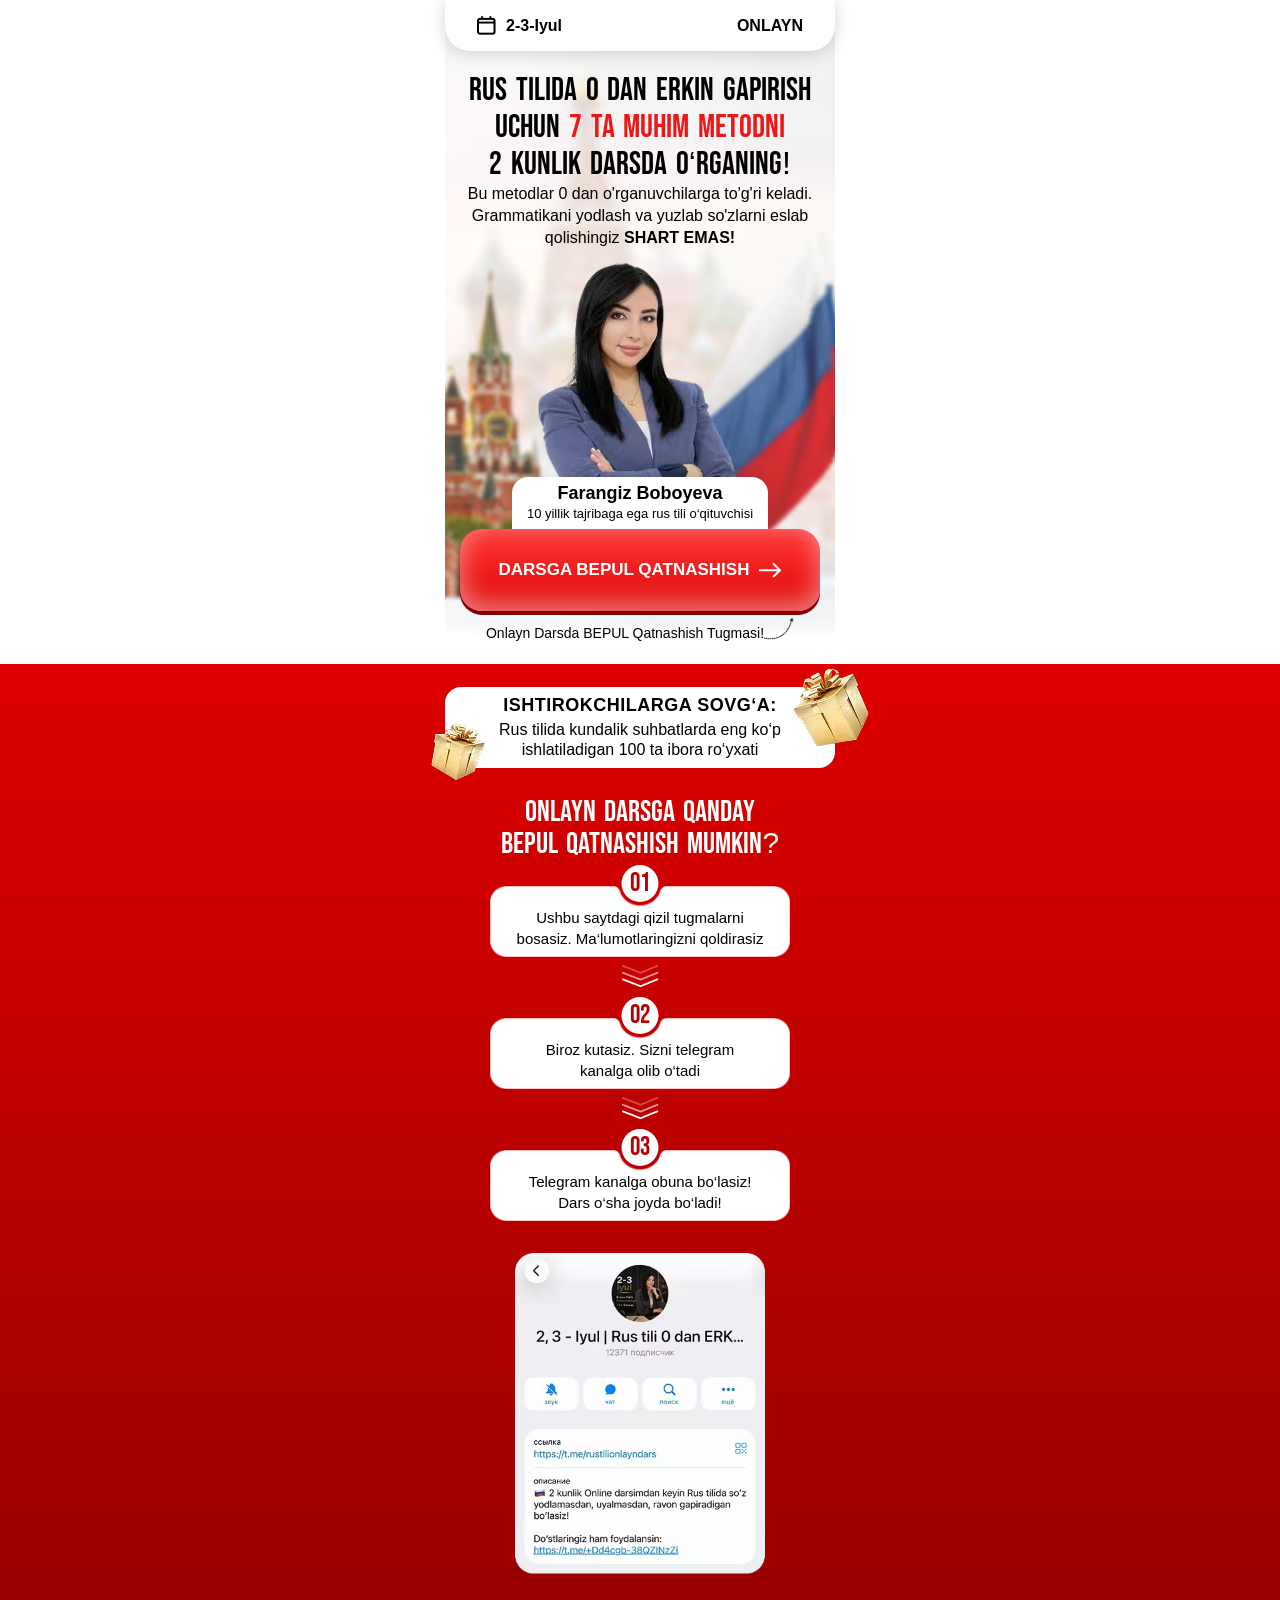
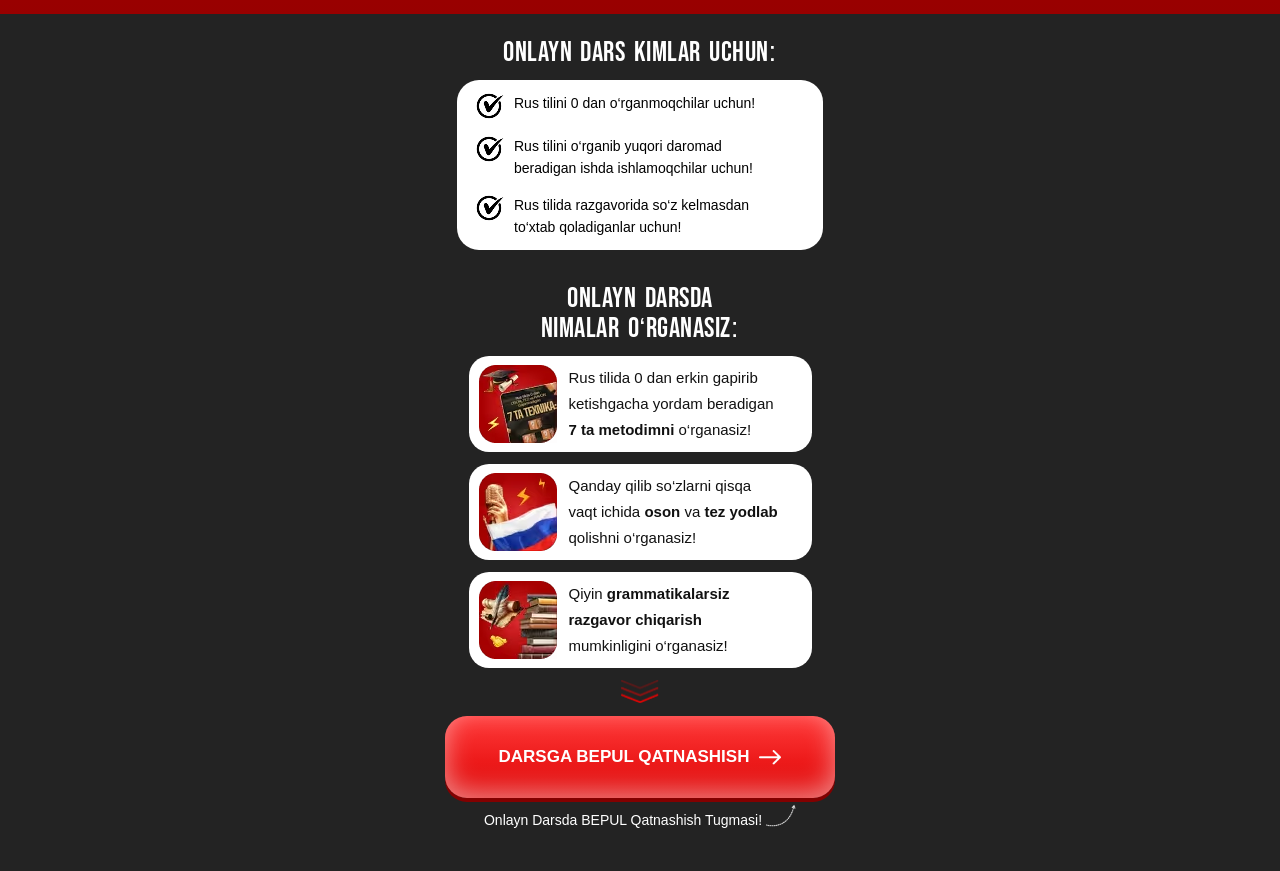
<file: index.html>
<!doctype html>
<html lang="uz">

<head>
  <meta charset="UTF-8" />
  <meta name="viewport" content="width=device-width, initial-scale=1.0" />
  <title>2-3-Iyul</title>
  <style>
    *{margin:0;padding:0;box-sizing:border-box}html{overflow-x:hidden}body{background:#fff;color:#000;font-size:16px;font-family:Inter, sans-serif;overflow-x:hidden}.container{max-width:390px;margin:0 auto}.header{display:flex;align-items:center;justify-content:space-between;padding:16px 32px 16px 32px;background:#fff;border-bottom-left-radius:25px;border-bottom-right-radius:25px;box-shadow:0px 2px 17.8px 0px #0000002b;max-width:390px;width:100%;margin:0 auto}.header__item{display:flex;align-items:center;justify-content:center;gap:10px}.header__item span{font-weight:600}.hero-header{max-width: 390px; margin: 0 auto; background:url( "../images/bg.avif" ) center / cover no-repeat;background-position:100% 75%;}.hero{position:relative;max-width:390px;width:100%;margin:0 auto;margin-top:21px;max-height:575px;min-height:555px}.hero__media{position:relative;margin-top:-40px}.hero__media img{display:block;width:100%;height:auto;object-fit:cover}.cta{position:relative;display:flex;flex-direction:column;align-items:center;transform:translateY(-170px);margin-bottom:-170px;padding:0 15px 20px}.cta .cta__btn{margin-top:-30px}.cta__top{position:relative;z-index:1;display:flex;flex-direction:column;align-items:center;gap:2px;width:auto;padding:6px 15px 38px;background:#fff;border-radius:16px;box-shadow:0 2px 17.8px rgba(0, 0, 0, 0.17);text-align:center}.cta__top strong{font-size:18px;font-weight:700}.cta__top span{font-size:13px;color:#000}.cta__btn{position:relative;z-index:2;display:flex;align-items:center;justify-content:center;gap:10px;width:100%;background:linear-gradient(180deg, #ff3a3a 0%, #de0000 100%);border-radius:22px;box-shadow: 0px 4px 0px 0px #830000, 0px -8px 26.9px 0px #FFFFFF80 inset;border:none;outline:none;padding:30px}.cta__btn span{font-family:Inter, sans-serif;font-weight:700;font-size:clamp(14px, 4vw, 17px);line-height:22.08px;letter-spacing:0%;text-align:center;vertical-align:middle;white-space:nowrap;color:#fff;text-decoration:none;text-transform:uppercase}.cta__bottom{position:relative;z-index:1;display:flex;align-items:center;justify-content:center;text-align:center;font-size:clamp(8px, 4vw, 14px);margin-top:10px;gap:4px, }.cta__bottom img{transform:translateY(-4px)}.hero h1{font-family:"Bebas Neue" , sans-serif;font-weight:400;font-size:clamp(26px, 8vw, 32px);line-height:37px;text-align:center;text-transform:uppercase}.hero h1 span{color:#ec1818}.hero p{font-family:"Inter" , sans-serif;font-weight:400;font-size:clamp(14px, 4vw, 16px);line-height:22.08px;letter-spacing:0%;text-align:center}
  </style>
  <link rel="stylesheet" href="./css/main.css" media="print" onload="this.media = 'all'" />
  <noscript>
    <link rel="stylesheet" href="./css/main.css" />
  </noscript>
</head>

<body>
  <main>
    <section class="home">
      <div class="hero-header">
        <div class="header">
          <div class="header__item">
            <img src="./images/calendar.png" alt="calendar" width="19" height="19" loading="lazy" decoding="async" />
            <span>2-3-Iyul</span>
          </div>
          <div class="header__item">
            <span>ONLAYN</span>
          </div>
        </div>
        <div class="hero">
          <h1>
            RUS TILIDA 0 DAN ERKIN GAPIRISH <br />
            UCHUN <span>7 TA MUHIM METODNI</span> <br />
            2 KUNLIK DARSDA O‘RGANING!
          </h1>
          <p>
            Bu metodlar 0 dan o'rganuvchilarga to'g'ri keladi. <br />
            Grammatikani yodlash va yuzlab so'zlarni eslab <br />
            qolishingiz <b>SHART EMAS!</b>
          </p>
          <div class="hero__media">
            <img src="./images/speaker.avif" alt="Farangiz Boboyeva" width="390" height="360" loading="lazy"
              decoding="async" />
          </div>
        </div>
      </div>
      
      <div class="cta container">
        <div class="cta__top">
          <strong>Farangiz Boboyeva</strong>
          <span>10 yillik tajribaga ega rus tili o‘qituvchisi</span>
        </div>
        <button href="#" class="cta__btn registerBtn">
          <span>DARSGA BEPUL QATNASHISH</span>
          <img src="./images/btn.png" alt="" width="22" height="15" loading="lazy" decoding="async">
        </button>
        <div class="cta__bottom">
          <span>Onlayn Darsda BEPUL Qatnashish Tugmasi!</span>
          <img src="./images/arrow.png" alt="" width="30" height="23" loading="lazy" decoding="async">
        </div>
      </div>
    </section>

    <div class="steps">
      <div class="container">
        <div class="gift">
          <img class="gift__icon gift__icon--left" src="./images/gift.avif" alt="gift" width="63" height="68"
            loading="lazy" decoding="async" />
          <img class="gift__icon gift__icon--right" src="./images/gift-2.avif" alt="gift" width="99" height="103"
            loading="lazy" decoding="async" />
          <h2>ISHTIROKCHILARGA SOVG‘A:</h2>
          <p>
            Rus tilida kundalik suhbatlarda eng ko‘p <br />
            ishlatiladigan 100 ta ibora ro‘yxati
          </p>
        </div>
        <h3 class="steps__title">
          ONLAYN DARSGA QANDAY <br />
          BEPUL QATNASHISH MUMKIN?
        </h3>
        <ul class="steps__list">
          <li class="step">
            <img class="step__bg" src="./images/item-bg.avif" alt="" width="320" height="81" loading="lazy"
              decoding="async" />
            <span class="step__num">01</span>
            <p>
              Ushbu saytdagi qizil tugmalarni <br />
              bosasiz. Ma‘lumotlaringizni qoldirasiz
            </p>
          </li>
          <li class="img">
            <img src="./images/down.png" width="39" height="23" alt="" loading="lazy" decoding="async">
          </li>
          <li class="step">
            <img class="step__bg" src="./images/item-bg.avif" alt="" width="320" height="81" loading="lazy"
              decoding="async" />
            <span class="step__num">02</span>
            <p>
              Biroz kutasiz. Sizni telegram <br />
              kanalga olib o‘tadi
            </p>

          </li>
          <li class="img">
            <img src="./images/down.png" width="39" height="23" alt="" loading="lazy" decoding="async">
          </li>

          <li class="step">
            <img class="step__bg" src="./images/item-bg.avif" alt="" width="320" height="81" loading="lazy"
              decoding="async" />
            <span class="step__num">03</span>
            <p>
              Telegram kanalga obuna bo‘lasiz! <br />
              Dars o‘sha joyda bo‘ladi!
            </p>
          </li>
        </ul>

        <div class="steps__screen">
          <img src="./images/telegram.avif" alt="Telegram kanal" width="250" height="320" loading="lazy"
            decoding="async" />
        </div>
      </div>
    </div>

    <div class="info">
      <div class="container">
        <h3 class="info__title">ONLAYN DARS KIMLAR UCHUN:</h3>
        <ul class="checklist">
          <li>
            <img src="./images/check.png" alt="" width="28" height="28" loading="lazy" decoding="async" />
            <p>Rus tilini 0 dan o‘rganmoqchilar uchun!</p>
          </li>
          <li>
            <img src="./images/check.png" alt="" width="" height="" loading="lazy" decoding="async" width="28"
              height="28" loading="lazy" decoding="async" />
            <p>
              Rus tilini o‘rganib yuqori daromad <br />
              beradigan ishda ishlamoqchilar uchun!
            </p>
          </li>
          <li>
            <img src="./images/check.png" alt="" width="28" height="28" loading="lazy" decoding="async" />
            <p>
              Rus tilida razgavorida so‘z kelmasdan <br />
              to‘xtab qoladiganlar uchun!
            </p>
          </li>
        </ul>

        <h3 class="info__title">
          ONLAYN DARSDA <br />
          NIMALAR O‘RGANASIZ:
        </h3>
        <ul class="learn">
          <li class="learn__item">
            <img src="./images/learn-1.avif" alt="" width="78" height="78" loading="lazy" decoding="async" />
            <p>
              Rus tilida 0 dan erkin gapirib <br />
              ketishgacha yordam beradigan <br />
              <strong>7 ta metodimni</strong> o‘rganasiz!
            </p>
          </li>
          <li class="learn__item">
            <img src="./images/learn-2.avif" alt="" width="78" height="78" loading="lazy" decoding="async" />
            <p>
              Qanday qilib so‘zlarni qisqa <br />
              vaqt ichida <strong>oson</strong> va <strong>tez yodlab</strong> <br />
              qolishni o‘rganasiz!
            </p>
          </li>
          <li class="learn__item">
            <img src="./images/learn-3.avif" alt="" width="78" height="78" loading="lazy" decoding="async" />
            <p>
              Qiyin <strong>grammatikalarsiz</strong> <br />
              <strong>razgavor chiqarish</strong> <br />
              mumkinligini o‘rganasiz!
            </p>
          </li>
        </ul>

        <div class="info__chevron">
          <img src="./images/red-down.png" alt="" width="40" height="40" loading="lazy" decoding="async" />
        </div>

        <button class="cta__btn registerBtn">
          <span>DARSGA BEPUL QATNASHISH</span>
          <img src="./images/btn.png" alt="" width="22" height="15" loading="lazy" decoding="async">
        </button>
        <p class="info__note"><span>Onlayn Darsda BEPUL Qatnashish Tugmasi!</span> <img src="./images/arrow-white.png"
            alt="" width="30" height="23" decoding="async" loading="lazy"></p>
      </div>
    </div>
  </main>
  <!-- Modal -->
  <div id="registrationModal" class="homeModal" style="display: none">
    <div class="homeModalOverlay"></div>
    <div class="homeFormContainer">
      <button class="closeButton" id="closeModalBtn">
        <svg xmlns="http://www.w3.org/2000/svg" width="16" height="16" viewBox="0 0 12 12" fill="none">
          <path d="M1 11L11 1M1 1.00001L11 11" stroke="currentColor" stroke-width="1.5" stroke-linecap="round" />
        </svg>
      </button>
      <div class="homeFormTop">
        <h1 class="homeFormTopTitle">
          Ro'yxatdan o'tish uchun ma'lumotlaringizni kiriting!
        </h1>
      </div>
      <form id="registrationForm" name="contact-form">
        <!-- ISM -->
        <div class="HomeFormRow">
          <label class="HomeFormRowLabel" for="name">Ismingiz:</label>
          <input class="HomeFormRowInput" type="text" id="name" name="name" placeholder="Ismingizni kiriting"
            autocomplete="name" />
          <p class="homeFormErrorText" id="nameError" style="display: none">
            ❌ Ismingizni kiriting!
          </p>
        </div>

        <!-- TELEFON -->
        <div class="HomeFormRow">
          <label class="HomeFormRowLabel" for="phone">Telefon raqamingiz:</label>

          <div class="phone-input-container">
            <!-- LEFT: country -->
            <button type="button" class="selected-country" id="selectedCountry">
              <span class="selected-flag" id="selectedCountryFlag">🇺🇿</span>

              <svg id="dropdownIcon" xmlns="http://www.w3.org/2000/svg" width="16" height="16" viewBox="0 0 24 24"
                fill="none" stroke="currentColor" stroke-width="2" stroke-linecap="round" stroke-linejoin="round">
                <polyline points="6 9 12 15 18 9"></polyline>
              </svg>
              <span class="selected-code" id="selectedCountryCodeText">+998</span>
            </button>

            <!-- dropdown -->
            <div class="country-dropdown" id="countryDropdown" style="display:none"></div>

            <!-- RIGHT: phone input (number span inside) -->
            <div class="phone-field">
              <input class="HomeFormRowInput phone-input" type="tel" id="phone" name="phone" inputmode="numeric"
                placeholder="88 888 88 88" autocomplete="tel"
                style="border: none; background-color: transparent;padding-left: 5px;" />
            </div>
          </div>

          <p class="homeFormErrorText" id="phoneError" style="display:none">
            ❌ Telefon raqam mos emas!
          </p>
        </div>


        <button type="submit" class="HomeFormBtn" id="submitBtn">
          DAVOM ETISH
        </button>
      </form>
    </div>
  </div>
</body>
<script defer src="./js/phoneFormatter.js"></script>
<script defer src="./js/app.js"></script>

</html>
</file>
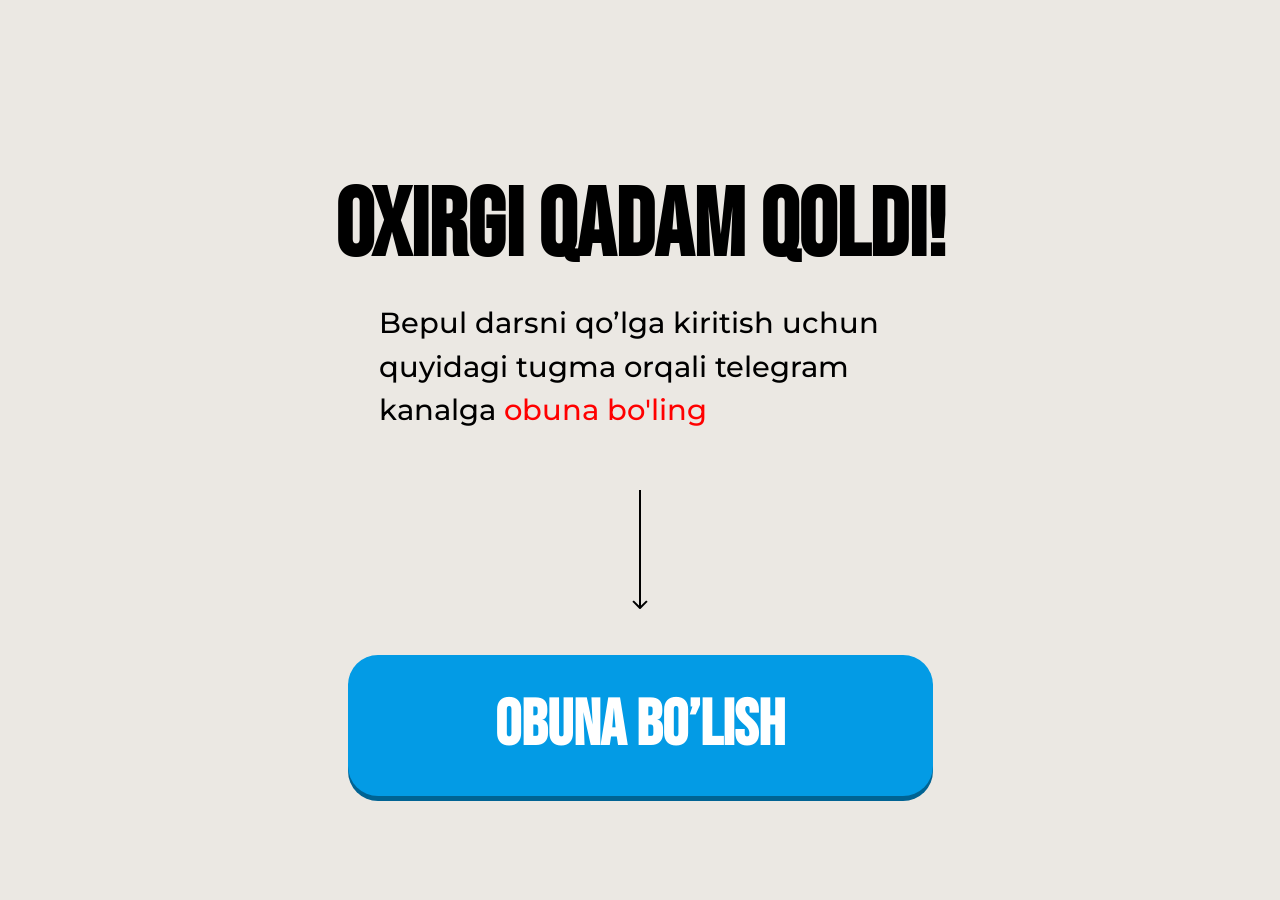
<file: thankYou.html>
<!DOCTYPE html>
<html lang="uz">
<head>
  <meta charset="UTF-8" />
  <meta name="viewport" content="width=device-width, initial-scale=1.0" />
  <title>Obuna Bo'lish</title>
  <style>* {margin: 0;padding: 0;box-sizing: border-box;}.header {padding-top: 0px;padding-bottom: 0px;background-color: #ebe8e3;min-height: 100vh;padding-top: 180px;}.header-container {margin-left: auto;margin-right: auto;max-width: 671px;width: 100%;display: flex;background-repeat: no-repeat;padding-left: 20px;padding-right: 20px;}.hero-left {max-width: 903px;width: 100%;display: flex;flex-direction: column;align-items: center;}.hero-title {font-family: "Bebas Neue", sans-serif;font-weight: 700;font-size: 96px;line-height: 100%;letter-spacing: 0%;text-align: center;margin-bottom: 25px;text-transform: uppercase;max-width: 622px;}.hero-text {font-family: "Montserrat", sans-serif;font-weight: 500;font-size: clamp(17px ,5vw, 29px);line-height: 150%;letter-spacing: 0%;margin-bottom: 58px;max-width: 522px;}.hero-text>a {color: #ff0000;text-decoration: none;}.hero-btn-box {max-width: 585px;width: 100%;}.hero-img {text-align: center;align-items: center;justify-content: center;margin-bottom: 46px;display: flex;margin-left: auto;margin-right: auto;}.hero-btn {display: flex;align-items: center;justify-content: center;font-family: "Bebas Neue", sans-serif;font-weight: 700;font-size: 64px;line-height: 100%;text-align: center;padding: 39px 0px 38px 0px;background-color: #039BE5; box-shadow: 0px 5px 0px 0px #006393;color: white;border-radius: 30px;max-width: 585px;width: 100%;border: none;text-transform: uppercase;margin-bottom: 42px;text-decoration: none;max-height: 142px;}.hero-box {padding: 0 35px 0 20px;border-radius: 10px;border: 1px solid #bcbcbc;background-color: #fff;max-width: 585px;width: 100%;display: flex;align-items: center;gap: 12px;}.hero-box-text {font-family: "Montserrat", sans-serif;font-weight: 600;font-size: 16px;line-height: 100%;letter-spacing: 0%;}.img {display: none;}.hero-box-img {width: 70px;min-height: 70px;}@media (max-width: 500px) {.header {padding-top: 30%;padding-bottom: 0px;background-image: none;}.hero-left {display: block;}.header-container {margin-left: auto;margin-right: auto;text-align: center;padding-left: 10px;padding-right: 10px;}.hero-title {font-weight: 700;font-size: 40px;line-height: 100%;letter-spacing: 0%;text-align: center;margin-bottom: 5px;}.hero-img {margin-bottom: 24px;height: 69px;}.hero-btn {font-weight: 700;font-size: 32px;line-height: 100%;letter-spacing: 0%;text-align: center;padding: 23px 0px 20px 0px;border-radius: 30px;max-width: 345px;width: 100%;margin-left: auto;margin-right: auto;margin-bottom: 25px;}.hero-box {padding: 5px 10px 10px 9px;border-radius: 10px;text-align: left;max-width: 372px;margin-left: auto;margin-right: auto;}.hero-box-img {max-width: 41px;width: 41px;min-width: 41px;height: auto;object-fit: contain;min-height: 40px;}.hero-box-text {font-weight: 600;font-size: 11px;line-height: 130%;letter-spacing: 0%;padding-top: 3px;padding-bottom: 2px;}.img {display: flex;max-width: 632px;width: 100%;margin-left: auto;margin-right: auto;width: 100%;object-fit: cover;height: auto;}}.footer {padding-top: 25px;padding-bottom: 25px;background-color: black;}.footer__container {display: flex;align-items: center;justify-content: center;}.footer__link {color: white;font-size: 16px;font-weight: 400;font-family: sans-serif;text-decoration: none;b {font-weight: 700;text-decoration: underline;}}</style>
  <link rel="preload" href="https://fonts.googleapis.com/css2?family=Bebas+Neue" as="style" />
  <link rel="preload" href="https://fonts.googleapis.com/css2?family=Montserrat:wght@500;600;700" as="style" />
  <link href="https://fonts.googleapis.com/css2?family=Bebas+Neue&family=Montserrat:wght@500;600;700&display=swap"
    rel="stylesheet" />
</head>
<body>
  <section class="header">
    <div class="header-container">
      <div class="hero-left">
        <h2 class="hero-title">oxirgi qadam qoldi!</h2>
        <p class="hero-text">
          Bepul darsni qo’lga kiritish uchun <br> quyidagi tugma orqali telegram kanalga <span style="color: #ff0000;">obuna bo'ling</span>
        </p>
        <div class="hero-btn-box">
          <img class="hero-img" src="/images/strelka.svg" alt="Arrow icon" />
          <a href="https://t.me/+kos_IMl-VV85MGJi" class="hero-btn thankYouBtn">obuna bo’lish</a>
        </div>
      </div>
    </div>
  </section>
  <script defer src="./js/thankYou.js"></script>
</body>
</html>
</file>
<file: css/main.css>
@font-face{font-family:Bebas Neue;src:url( "../fonts/BebasNeue-Regular\(AZ09\).woff2" );font-display:swap;font-weight:normal}.steps{padding:23px 18px 40px;background:linear-gradient(180deg, #DE0000 0%, #980000 100%);color:#fff}.gift{max-width:390px;margin:0 auto;position:relative;text-align:center;padding:8px 20px;background:#fff;border-radius:16px}.gift__icon{position:absolute}.gift__icon--left{bottom:-18px;left:-5%}.gift__icon--right{top:-30px;right:-12%}.gift h2{position:relative;color:#000;font-family:"Inter" , sans-serif;font-weight:600;font-size:clamp(14px, 4.5vw, 18px);letter-spacing:0.5px;text-transform:uppercase;margin-bottom:4px}.gift p{position:relative;z-index:1;color:#000;font-size:clamp(12px, 4vw, 16px);line-height:20px}.steps__title{margin-top:28px;font-family:"Bebas Neue" , sans-serif;font-weight:400;font-size:30px;line-height:32px;text-align:center;text-transform:uppercase}.steps__list{list-style:none;margin-top:26px;display:flex;flex-direction:column;justify-content:center;align-items:center}.steps__list .img{margin-top:8px;margin-bottom:26px}.step{position:relative;padding:21px 20px 8px 20px;text-align:center;max-width:300px;width:100%;margin:0 auto}.step__bg{position:absolute;inset:0;z-index:0;width:100%;height:100%;object-fit:fill}.step__num{position:absolute;z-index:2;top:-21px;left:50%;transform:translateX(-50%);display:flex;align-items:center;justify-content:center;width:37px;height:37px;border-radius:50%;background:#fff;color:#B40000;font-family:"Bebas Neue" , sans-serif;font-size:26px}.step p{position:relative;z-index:1;color:#000;font-size:clamp(12px, 4vw, 15px);line-height:21px}.steps__screen{margin-top:32px}.steps__screen img{display:block;width:100%;max-width:250px;margin:0 auto;height:auto;border-radius:16px}.info{padding:24px 12px 40px;background:#232323;color:#fff}.info__title{max-width:390px;margin:0 auto;font-family:"Bebas Neue" , sans-serif;font-weight:400;font-size:28px;line-height:30px;text-align:center;text-transform:uppercase;letter-spacing:0.5px}.checklist{list-style:none;padding:12px 19px;background:#fff;border-radius:22px;display:flex;flex-direction:column;gap:15px;max-width:366px;width:100%;margin:12px auto 34px}.checklist li{display:flex;align-items:flex-start;gap:10px}.checklist img{flex-shrink:0;width:28px;height:28px}.checklist p{color:#000;font-size:clamp(11px, 4vw, 14px);line-height:22px}.learn{list-style:none;margin-top:12px;display:flex;flex-direction:column;gap:12px}.learn__item{display:flex;align-items:center;gap:12px;padding:9px 10px;background:#fff;border-radius:20px;max-width:343px;width:100%;margin:0 auto}.learn__item p{color:#111;font-size:clamp(11px, 4vw, 15px);line-height:26px}.learn__item strong{font-weight:700}.info__chevron{display:flex;justify-content:center;margin:12px 0 12px}.info__chevron img{width:40px;height:auto}.info__note{margin-top:10px;text-align:center;display:flex;align-items:center;justify-content:center;white-space:nowrap;font-size:clamp(10px, 3.5vw, 14px);color:#fff;gap:4px}.info__note img{transform:translateY(-4px)}@media(max-width: 380px){.gift__icon--left{left: -8%}.gift__icon--right{right: -18%}}@media (max-width:360px){.checklist{padding:12px} .gift__icon--left{left: -11%}.gift__icon--right{right: -22%}}
.homeModal, .homeModalOverlay {position: fixed;top: 0;height: 100vh;width: 100%;left: 0;}.homeModal {z-index: 30;justify-content: center;align-items: center;display: flex;}.homeModalOverlay {background-color: rgba(0, 0, 0, 0.3);backdrop-filter: blur(5px);}.homeFormContainer {position: relative;z-index: 30;background-color: #fff;color: #000;border-radius: 8px;padding: 20px 40px 40px;width: 100%;max-width: 520px;box-shadow: 0 4px 12px rgba(0, 0, 0, 0.1);margin: 0 20px;position: fixed;top: 50%;left: 50%;transform: translate(-50%, -50%);}.homeFormTop {display: flex;justify-content: space-between;}.homeFormTopTitle {font-family: Inter, sans-serif;font-size: clamp(21px, 6.6vw, 24px);margin: 0 0 20px;color: #000;font-weight: 600;text-align: center;margin-left: auto;margin-right: auto;}.closeButton {background: 0 0;border: none;cursor: pointer;padding: 4px;justify-content: center;align-items: center;display: flex;position: absolute;top: 20px;right: 20px;color: #000;}.homeFormErrorText {color: #e53e3e;margin-bottom: 12px;font-size: 14px;font-family: system-ui, -apple-system, BlinkMacSystemFont, "Segoe UI", sans-serif;padding-top: 5px;padding-bottom: 5px;}.HomeFormRowInput, .HomeFormRowLabel {font-family: system-ui, -apple-system, BlinkMacSystemFont, "Segoe UI", sans-serif;font-size: 18px;}.HomeFormRow {margin-bottom: 20px;}.HomeFormRowLabel {display: block;margin-bottom: 6px;color: #000;}.HomeFormRowInput {width: 100%;padding: 10px 16px;border: 1px solid #c9c9c9;min-height: 48px;background-color: #f3f7f8;border-radius: 6px;font-weight: 400;outline: 0;height: 50px;transition: border-color 0.2s;}.HomeFormRowInput:focus {border-color: #e71f1f;}.HomeFormRowInput::placeholder {color: #aaa;}.HomeFormBtn {font-family: sans-serif;height: 60px;width: 100%;cursor: pointer;border-radius: 10px;background-color: #e71f1f;transition: 0.3s;font-weight: 700;font-size: 28px;color: white;text-transform: uppercase;border: none;position: relative;display: flex;align-items: center;justify-content: center;}.phone-input-container {display: flex;align-items: center;position: relative;border: 1px solid #c9c9c9;background-color: transparent;border-radius: 6px;}.phone-input-container:focus {border-color: #e71f1f;}.selected-code {display: flex;margin-left: 10px;}.country-selector {position: relative;margin-right: 10px;}.selected-country {display: flex;align-items: center;padding: 10px;padding-right: 0;border-radius: 6px;cursor: pointer;min-height: 50px;font-family: sans-serif !important;font-size: 18px;font-weight: 400 !important;min-width: max-content;border: none;background-color: transparent;}.country-dropdown {position: absolute;top: 110%;left: 0;width: 100%;background-color: #fff;border: 1px solid #c9c9c9;border-radius: 6px;box-shadow: 0 4px 12px rgba(0, 0, 0, 0.1);z-index: 40;max-height: 200px;overflow-y: auto;font-family: sans-serif !important;font-weight: 400 !important;}.country-option {display: flex;justify-content: space-between;align-items: center;padding: 10px;cursor: pointer;font-family: sans-serif;font-weight: 400 !important;}.country-option:hover {background-color: #f3f7f8;}.country-option.selected {background-color: #e6f0fa;}@media screen and (max-width: 768px) {.homeFormContainer {max-width: 100%;padding: 80px 20px 20px;margin: 0;border-radius: 6px;height: 100vh;}.homeFormTopTitle {text-align: center;max-width: 408px;margin-left: auto;margin-right: auto;font-weight: 700;margin-bottom: 15px;}.homeFormTop {flex-direction: column;align-items: flex-start;}.closeButton {width: 100%;height: 50px;background-color: #000;color: #fff;padding-right: 20px;top: 0;left: 0;justify-content: end;}.homeFormErrorText {font-size: 12px;margin-bottom: 8px;}.HomeFormRowLabel {margin-bottom: 6px;}.HomeFormRowInput {padding: 0 12px;min-height: 40px;background-color: transparent;}.HomeFormRowInput::placeholder {color: #a3a3a3;}.HomeFormBtn {font-size: 18px;font-weight: 700;margin-top: 24px;}}@media screen and (max-width: 480px) {.homeFormContainer {max-width: 100%;padding: 80px 20px 20px;margin: 0;border-radius: 6px;height: 100vh;}.homeFormTopTitle {text-align: center;margin: 0 auto 15px;}.homeFormErrorText {font-size: 12px;margin-bottom: 8px;}.HomeFormRowLabel {margin-bottom: 6px;}.HomeFormRowInput {padding: 0 12px;min-height: 40px;background-color: transparent;border-radius: 10px;}.HomeFormRowInput::placeholder {color: #a3a3a3;}.HomeFormBtn {font-size: 16px;padding: 10px 0;margin-top: 24px;height: 50px;}}
</file>
